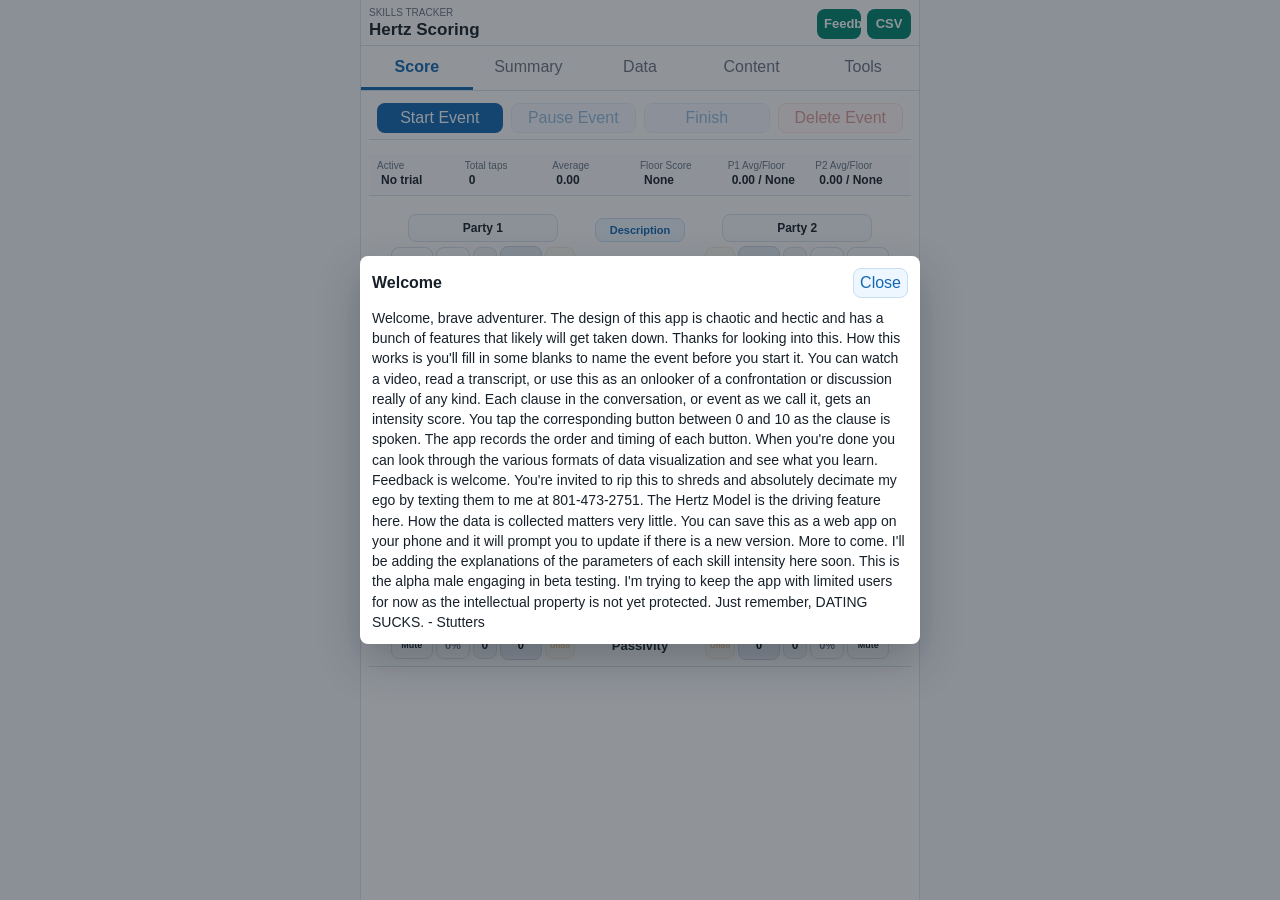
<file: index.html>
<!doctype html>
<html lang="en">
  <head>
    <meta charset="utf-8">
    <meta name="viewport" content="width=device-width, initial-scale=1">
    <title>!fThen Mobile</title>
    <meta name="theme-color" content="#1268b3">
    <meta name="apple-mobile-web-app-capable" content="yes">
    <meta name="apple-mobile-web-app-title" content="!fThen Mobile">
    <meta name="apple-mobile-web-app-status-bar-style" content="default">
    <link rel="manifest" href="manifest.webmanifest">
    <link rel="icon" href="icons/icon.svg" type="image/svg+xml">
    <link rel="apple-touch-icon" href="icons/ifthen-logo.png">
    <link rel="stylesheet" href="styles.css">
  </head>
  <body>
    <main class="app-shell">
      <header class="topbar">
        <div>
          <p class="eyebrow">Skills Tracker</p>
          <h1>Hertz Scoring</h1>
        </div>
        <div class="top-actions">
          <button class="icon-button" id="feedbackButton" type="button" aria-label="Email feedback" title="Send feedback">
            Feedback
          </button>
          <button class="icon-button" id="exportCsv" type="button" aria-label="Export event summaries to CSV" title="Export CSV">
            CSV
          </button>
        </div>
      </header>

      <nav class="tabs" aria-label="Dashboard views">
        <button class="tab active" data-tab="recorder" type="button">Score</button>
        <button class="tab" data-tab="summary" type="button">Summary</button>
        <button class="tab" data-tab="data" type="button">Data</button>
        <button class="tab" data-tab="content" type="button">Content</button>
        <button class="tab" data-tab="tools" type="button">Tools</button>
      </nav>

      <section class="dashboard" id="recorderPanel">
      <section class="trial-panel" aria-label="Event controls">
        <div class="trial-actions">
          <button class="primary" id="startTrial" type="button">Start Event</button>
          <button class="secondary" id="pauseTrial" type="button" disabled aria-label="Pause or resume event">⏸</button>
          <button class="secondary" id="endTrial" type="button" disabled>Finish</button>
          <button class="danger" id="deleteTrial" type="button" disabled>Delete Event</button>
        </div>
      </section>

      <section class="status-strip" aria-live="polite">
        <div>
          <span class="stat-label">Active</span>
          <strong id="activeTrialLabel">No trial</strong>
        </div>
        <div>
          <span class="stat-label">Total taps</span>
          <strong id="totalTaps">0</strong>
        </div>
        <div>
          <span class="stat-label">Average</span>
          <strong id="averageScore">0.00</strong>
        </div>
        <div>
          <span class="stat-label">Floor Score</span>
          <strong id="floorScore">None</strong>
        </div>
        <div>
          <span class="stat-label">P1 Avg/Floor</span>
          <strong id="partyOneScores">0.00 / None</strong>
        </div>
        <div>
          <span class="stat-label">P2 Avg/Floor</span>
          <strong id="partyTwoScores">0.00 / None</strong>
        </div>
      </section>

      <section class="recorder" aria-label="Skill buttons">
        <div class="party-headings">
          <div class="party-display" id="partyOneDisplay">Party 1</div>
          <button class="description-toggle" id="descriptionToggle" type="button">Description</button>
          <div class="party-display" id="partyTwoDisplay">Party 2</div>
        </div>
        <div id="descriptionBox" class="description-box hidden"></div>
        <div id="buttonStack" class="button-stack"></div>
      </section>
      </section>

      <section class="dashboard hidden" id="summaryPanel">
        <div class="filter-row">
          <label class="field compact">
            <span>Date range</span>
            <select id="dateFilter">
              <option value="all">All dates</option>
              <option value="7">Last 7 days</option>
              <option value="30">Last 30 days</option>
            </select>
          </label>
          <label class="field compact">
            <span>Button</span>
            <select id="buttonFilter">
              <option value="all">All buttons</option>
            </select>
          </label>
        </div>

        <div class="metric-grid">
          <div class="metric">
            <span>Events</span>
            <strong id="metricTrials">0</strong>
          </div>
          <div class="metric">
            <span>Nodes</span>
            <strong id="metricEvents">0</strong>
          </div>
          <div class="metric">
            <span>Average Score</span>
            <strong id="metricAverage">0.00</strong>
          </div>
          <div class="metric">
            <span>Floor Score</span>
            <strong id="metricFloor">None</strong>
          </div>
          <div class="metric">
            <span>P1 Avg/Floor</span>
            <strong id="metricPartyOneScores">0.00 / None</strong>
          </div>
          <div class="metric">
            <span>P2 Avg/Floor</span>
            <strong id="metricPartyTwoScores">0.00 / None</strong>
          </div>
          <div class="metric">
            <span>Mode</span>
            <strong id="metricMode">None</strong>
          </div>
          <div class="metric">
            <span>P1 Mode</span>
            <strong id="metricModeP1">None</strong>
          </div>
          <div class="metric">
            <span>P2 Mode</span>
            <strong id="metricModeP2">None</strong>
          </div>
          <div class="metric">
            <span>5 Mode</span>
            <strong id="metricCategoryMode">None</strong>
          </div>
          <div class="metric">
            <span>P1 5 Mode</span>
            <strong id="metricCategoryModeP1">None</strong>
          </div>
          <div class="metric">
            <span>P2 5 Mode</span>
            <strong id="metricCategoryModeP2">None</strong>
          </div>
        </div>

        <div class="chart-block">
          <h2>Skill Proportions</h2>
          <div id="pieChartRow" class="chart-row"></div>
        </div>

        <div class="chart-block">
          <h2>Totals By Skill</h2>
          <div id="barChartRow" class="chart-row"></div>
        </div>

        <div class="chart-block">
          <h2>5's Proportions</h2>
          <div id="categoryPieChartRow" class="chart-row"></div>
        </div>

        <div class="chart-block">
          <h2>5's Totals</h2>
          <div id="categoryBarChartRow" class="chart-row"></div>
        </div>

        <div class="chart-block">
          <h2>Interaction Analysis</h2>
          <div id="interactionAnalysis" class="analysis-grid"></div>
        </div>

        <div class="chart-block">
          <h2>5's Interaction Analysis</h2>
          <div id="categoryInteractionAnalysis" class="analysis-grid"></div>
        </div>

        <div class="chart-block">
          <h2>Event Average Trend</h2>
          <svg id="lineChart" class="line-chart" viewBox="0 0 360 160" role="img" aria-label="Average score over events"></svg>
        </div>

        <div class="chart-block">
          <h2>5's Trend</h2>
          <svg id="categoryLineChart" class="line-chart" viewBox="0 0 360 160" role="img" aria-label="5's average over events"></svg>
        </div>
      </section>

      <section class="dashboard hidden" id="dataPanel">
        <h2>Data Filters</h2>
        <div class="data-filter-grid">
          <label class="field compact">
            <span>Date range</span>
            <select id="dataDateFilter">
              <option value="all">All dates</option>
              <option value="7">Last 7 days</option>
              <option value="30">Last 30 days</option>
              <option value="90">Last 90 days</option>
            </select>
          </label>
          <label class="field compact">
            <span>Event tag</span>
            <select id="dataTagFilter">
              <option value="all">All tags</option>
            </select>
          </label>
          <label class="field compact">
            <span>Outcome</span>
            <select id="dataOutcomeFilter">
              <option value="all">All outcomes</option>
            </select>
          </label>
          <label class="field compact">
            <span>Party</span>
            <select id="dataPartyFilter">
              <option value="all">All parties</option>
            </select>
          </label>
          <label class="field compact">
            <span>Skill</span>
            <select id="dataSkillFilter">
              <option value="all">All skills</option>
            </select>
          </label>
          <label class="field compact">
            <span>5's</span>
            <select id="dataFiveFilter">
              <option value="all">All 5's</option>
            </select>
          </label>
          <label class="field compact">
            <span>Average</span>
            <select id="dataAverageFilter">
              <option value="all">Any average</option>
              <option value="low">Below 5</option>
              <option value="middle">5 to 7</option>
              <option value="high">Above 7</option>
            </select>
          </label>
          <label class="field compact">
            <span>Floor</span>
            <select id="dataFloorFilter">
              <option value="all">Any floor</option>
              <option value="passive">0 to 4.5</option>
              <option value="five">5 to 6</option>
              <option value="high">7 and up</option>
            </select>
          </label>
          <label class="field compact">
            <span>Peak</span>
            <select id="dataPeakFilter">
              <option value="all">Any peak</option>
              <option value="low">Below 5</option>
              <option value="medium">5 to 7.5</option>
              <option value="extreme">8 and up</option>
            </select>
          </label>
          <label class="field compact">
            <span>Video</span>
            <select id="dataVideoFilter">
              <option value="all">All events</option>
              <option value="with">With video</option>
              <option value="without">Without video</option>
            </select>
          </label>
        </div>
        <p class="data-filter-summary" id="dataFilterSummary">Showing all completed events.</p>
        <h2>Event History</h2>
        <div id="trialList" class="trial-list"></div>

        <h2>Whole-Data Views</h2>
        <div id="dataVizIdeas" class="idea-grid"></div>
        <div id="dataViewContent" class="data-view-content"></div>

        <h2>Layout Experiments</h2>
        <div id="layoutExperiments" class="experiment-grid"></div>

        <h2>Visualization Playground</h2>
        <div id="vizPlayground" class="experiment-grid"></div>

        <h2>Party Profiles</h2>
        <div class="filter-row">
          <label class="field compact">
            <span>Profile</span>
            <select id="profileSelect"></select>
          </label>
          <label class="field compact">
            <span>Compare A</span>
            <select id="compareA"></select>
          </label>
          <label class="field compact">
            <span>Compare B</span>
            <select id="compareB"></select>
          </label>
        </div>
        <div id="profileDashboard" class="profile-grid"></div>
        <div id="compareDashboard" class="profile-grid"></div>
      </section>

      <section class="dashboard hidden" id="creatorPanel">
        <h2>Creator Live Scoring</h2>
        <div class="filter-row">
          <label class="field compact">
            <span>Video URL</span>
            <input id="videoUrl" placeholder="Paste YouTube or video link">
          </label>
        </div>
        <div class="trial-actions">
          <button class="primary" id="saveVideoMeta" type="button">Attach Video</button>
          <button class="secondary" id="addRecommendedVideo" type="button">Add Recommended</button>
          <button class="secondary" id="openOverlay" type="button">Open Overlay</button>
          <button class="secondary" id="renderEmbed" type="button">Preview Video</button>
        </div>
        <div id="videoEmbed" class="video-embed"></div>
        <div class="overlay-stage">
          <div class="creator-hud">
            <div>
              <span>Nodes</span>
              <strong id="creatorNodes">0</strong>
            </div>
            <div>
              <span>Average</span>
              <strong id="creatorAverage">0.00</strong>
            </div>
            <div>
              <span>Peak</span>
              <strong id="creatorPeak">None</strong>
            </div>
            <div>
              <span>Mode</span>
              <strong id="creatorMode">None</strong>
            </div>
          </div>
          <div id="creatorTimeline" class="live-timeline"></div>
          <div class="creator-pies">
            <div class="mini-chart">
              <h3>Live Counts</h3>
              <div id="creatorBars" class="bar-chart"></div>
            </div>
            <div class="mini-chart">
              <h3>Live Pie</h3>
              <div class="pie-layout">
                <svg id="creatorPie" class="pie-chart" viewBox="0 0 180 180"></svg>
                <div id="creatorPieLegend" class="pie-legend"></div>
              </div>
            </div>
          </div>
        </div>
        <div class="chart-block">
          <h2>Recommended Videos</h2>
          <div id="recommendedVideos" class="trial-list"></div>
        </div>
        <div class="chart-block">
          <h2>Redundancy Review</h2>
          <div id="redundancyReview" class="analysis-grid"></div>
        </div>
      </section>

      <section class="dashboard hidden" id="contentPanel">
        <h2>Content</h2>
        <div class="help-card">
          <p>Recommend a video for future Hertz scoring prompts, examples, or training material.</p>
          <button class="primary" id="recommendVideoButton" type="button">Recommend Video</button>
        </div>
      </section>

      <section class="dashboard hidden" id="toolsPanel">
        <h2>App Tools</h2>
        <div class="metric-grid">
          <div class="metric">
            <span>App Version</span>
            <strong id="appVersion">0.2.0</strong>
          </div>
          <div class="metric">
            <span>Status</span>
            <strong id="connectionStatus">Checking</strong>
          </div>
          <div class="metric">
            <span>Last Saved</span>
            <strong id="lastSaved">Never</strong>
          </div>
        </div>

        <div class="chart-block">
          <h2>Backup & Restore</h2>
          <div class="tool-actions">
            <button class="primary" id="exportBackup" type="button">Export Backup</button>
            <label class="file-button">
              Import Backup
              <input id="importBackup" type="file" accept="application/json">
            </label>
            <button class="secondary" id="loadDemo" type="button">Load Demo Event</button>
            <button class="danger" id="clearData" type="button">Clear App Data</button>
          </div>
        </div>

        <div class="chart-block">
          <h2>First-Time Setup</h2>
          <div class="help-card">
            <p>Enter a client name, name the event, optionally attach tags, an outcome, and a video link, then tap the first skill button to auto-start scoring.</p>
            <p>Use Export Backup before deleting browser data or switching devices.</p>
          </div>
        </div>

        <div class="chart-block">
          <h2>Privacy</h2>
          <div class="help-card">
            <p>This MVP stores scoring data locally in this browser. It does not send event data to a central server unless you later add that feature.</p>
          </div>
        </div>

        <div class="chart-block">
          <h2>Install On iPhone</h2>
          <div class="help-card">
            <p>Open the hosted app in Safari, tap Share, then choose Add to Home Screen. Updates appear after you publish new files and the app detects a new service worker version.</p>
          </div>
        </div>

        <div class="chart-block">
          <h2>Reminder Notes</h2>
          <div id="reminderNotes" class="reminder-list"></div>
        </div>
      </section>

      <section class="dashboard hidden" id="sharedPanel">
        <h2>Shared Pool</h2>
        <p class="hint">Submit completed events manually. Admins can see who submitted each event.</p>
        <div id="sharedList" class="trial-list"></div>
      </section>
    </main>

    <div class="update-toast hidden" id="updateToast">
      <span>New version available</span>
      <button id="reloadApp" type="button">Update</button>
    </div>

    <div class="modal-backdrop hidden" id="welcomeModal">
      <section class="welcome-modal" role="dialog" aria-modal="true" aria-labelledby="welcomeTitle">
        <header>
          <h2 id="welcomeTitle">Welcome</h2>
          <button class="secondary" id="closeWelcome" type="button">Close</button>
        </header>
        <p>Welcome, brave adventurer. The design of this app is chaotic and hectic and has a bunch of features that likely will get taken down. Thanks for looking into this. How this works is you'll fill in some blanks to name the event before you start it. You can watch a video, read a transcript, or use this as an onlooker of a confrontation or discussion really of any kind. Each clause in the conversation, or event as we call it, gets an intensity score. You tap the corresponding button between 0 and 10 as the clause is spoken. The app records the order and timing of each button. When you're done you can look through the various formats of data visualization and see what you learn. Feedback is welcome. You're invited to rip this to shreds and absolutely decimate my ego by texting them to me at 801-473-2751. The Hertz Model is the driving feature here. How the data is collected matters very little. You can save this as a web app on your phone and it will prompt you to update if there is a new version. More to come. I'll be adding the explanations of the parameters of each skill intensity here soon. This is the alpha male engaging in beta testing. I'm trying to keep the app with limited users for now as the intellectual property is not yet protected. Just remember, DATING SUCKS. - Stutters</p>
      </section>
    </div>

    <div class="modal-backdrop hidden" id="setupModal">
      <section class="setup-modal" role="dialog" aria-modal="true" aria-labelledby="setupTitle">
        <header>
          <h2 id="setupTitle">Event Setup</h2>
        </header>
        <div class="setup-grid">
          <label class="field">
            <span>Your Name</span>
            <input id="clientName" autocomplete="name" placeholder="Enter your name">
          </label>
          <label class="field">
            <span>Event name</span>
            <input id="trialName" placeholder="Give the event a title">
          </label>
          <label class="field">
            <span>Party 1</span>
            <input id="participantOne" placeholder="Party 1" value="Party 1">
          </label>
          <label class="field">
            <span>Party 2</span>
            <input id="participantTwo" placeholder="Party 2" value="Party 2">
          </label>
          <label class="field">
            <span>Date</span>
            <input id="eventDate" type="date">
          </label>
          <label class="field">
            <span>Time</span>
            <input id="eventTime" type="time">
          </label>
          <label class="field">
            <span>Outcome</span>
            <select id="eventOutcome">
              <option value="">Select outcome</option>
              <option value="Resolved">Resolved</option>
              <option value="De-escalated">De-escalated</option>
              <option value="Unresolved">Unresolved</option>
              <option value="Escalated">Escalated</option>
              <option value="Paused">Paused</option>
              <option value="Intervention">Intervention</option>
            </select>
          </label>
          <label class="field">
            <span>Event tags</span>
            <button class="secondary" id="openTagPicker" type="button">Choose Tags</button>
          </label>
          <div class="selected-tags" id="selectedTags">No tags selected</div>
        </div>
        <button class="primary" id="setupNext" type="button" disabled>Next</button>
      </section>
    </div>

    <div class="modal-backdrop hidden" id="tagModal">
      <section class="tag-modal" role="dialog" aria-modal="true" aria-labelledby="tagModalTitle">
        <header>
          <h2 id="tagModalTitle">Event Tags</h2>
          <button class="secondary" id="closeTagModal" type="button">Close</button>
        </header>
        <div class="tag-grid" id="tagGrid"></div>
        <div class="trial-actions">
          <button class="primary" id="saveTags" type="button">Save Tags</button>
          <button class="secondary" id="finishFromTags" type="button">Finish Event</button>
        </div>
      </section>
    </div>

    <script src="app.js"></script>
  </body>
</html>
</file>
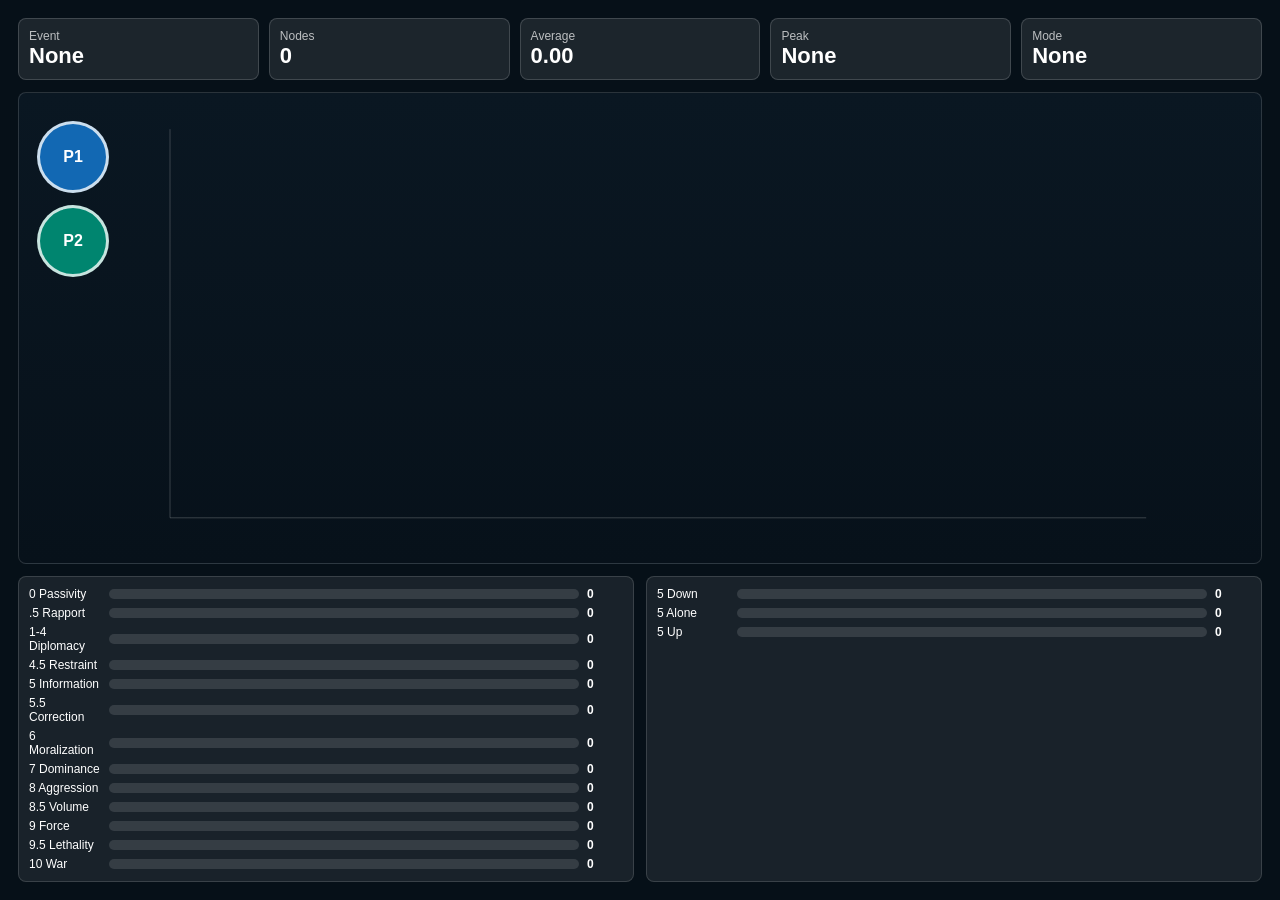
<file: overlay.html>
<!doctype html>
<html lang="en">
  <head>
    <meta charset="utf-8">
    <meta name="viewport" content="width=device-width, initial-scale=1">
    <title>!fThen Mobile Overlay</title>
    <style>
      * { box-sizing: border-box; }
      body {
        margin: 0;
        background: #061018;
        color: #fff;
        font-family: Arial, Helvetica, sans-serif;
        overflow: hidden;
      }
      .overlay {
        width: 100vw;
        height: 100vh;
        display: grid;
        grid-template-rows: auto 1fr auto;
        gap: 12px;
        padding: 18px;
      }
      .hud {
        display: grid;
        grid-template-columns: repeat(5, 1fr);
        gap: 10px;
      }
      .hud div {
        padding: 10px;
        background: rgba(255,255,255,0.09);
        border: 1px solid rgba(255,255,255,0.16);
        border-radius: 8px;
      }
      .hud span {
        display: block;
        color: rgba(255,255,255,0.7);
        font-size: 12px;
      }
      .hud strong { font-size: 22px; }
      .timeline {
        position: relative;
        overflow: hidden;
        border: 1px solid rgba(255,255,255,0.14);
        border-radius: 8px;
        background: linear-gradient(#0a1722, #07111a);
      }
      svg {
        display: block;
        width: 100%;
        height: 100%;
      }
      .avatar {
        position: absolute;
        left: 18px;
        width: 72px;
        height: 72px;
        display: grid;
        place-items: center;
        overflow: hidden;
        border: 3px solid rgba(255,255,255,0.78);
        border-radius: 50%;
        font-weight: 800;
      }
      .avatar.p1 { top: 28px; background: #1268b3; }
      .avatar.p2 { top: 112px; background: #00856f; }
      .avatar img {
        width: 100%;
        height: 100%;
        object-fit: cover;
      }
      .bottom {
        display: grid;
        grid-template-columns: 1fr 1fr;
        gap: 12px;
      }
      .panel {
        padding: 10px;
        background: rgba(255,255,255,0.08);
        border: 1px solid rgba(255,255,255,0.14);
        border-radius: 8px;
      }
      .bars {
        display: grid;
        gap: 5px;
      }
      .bar {
        display: grid;
        grid-template-columns: 72px 1fr 36px;
        gap: 8px;
        align-items: center;
        font-size: 12px;
      }
      .track {
        height: 10px;
        background: rgba(255,255,255,0.12);
        border-radius: 99px;
      }
      .fill {
        height: 100%;
        background: #4b9cd3;
        border-radius: 99px;
      }
    </style>
  </head>
  <body>
    <main class="overlay">
      <section class="hud">
        <div><span>Event</span><strong id="eventName">None</strong></div>
        <div><span>Nodes</span><strong id="nodes">0</strong></div>
        <div><span>Average</span><strong id="average">0.00</strong></div>
        <div><span>Peak</span><strong id="peak">None</strong></div>
        <div><span>Mode</span><strong id="mode">None</strong></div>
      </section>
      <section class="timeline">
        <div id="avatarOne" class="avatar p1">P1</div>
        <div id="avatarTwo" class="avatar p2">P2</div>
        <svg id="timeline" viewBox="0 0 1200 520"></svg>
      </section>
      <section class="bottom">
        <div class="panel"><div id="bars" class="bars"></div></div>
        <div class="panel"><div id="fiveBars" class="bars"></div></div>
      </section>
    </main>
    <script>
      const skills = [
        ["0", 0, "Passivity"], [".5", 0.5, "Rapport"], ["1-4", 2.5, "Diplomacy"],
        ["4.5", 4.5, "Restraint"], ["5", 5, "Information"], ["5.5", 5.5, "Correction"],
        ["6", 6, "Moralization"], ["7", 7, "Dominance"], ["8", 8, "Aggression"],
        ["8.5", 8.5, "Volume"], ["9", 9, "Force"], ["9.5", 9.5, "Lethality"], ["10", 10, "War"]
      ];
      function loadState() {
        try { return JSON.parse(localStorage.getItem("communicationSkillsTracker:v1")) || {}; }
        catch { return {}; }
      }
      function trialOf(state) {
        const active = state.trials?.find((trial) => trial.id === state.activeTrialId && !trial.endedAt);
        return active || (state.trials || []).filter((trial) => trial.endedAt).sort((a,b) => new Date(b.startedAt) - new Date(a.startedAt))[0];
      }
      function avg(events) {
        return events.length ? events.reduce((sum, event) => sum + event.numeric, 0) / events.length : 0;
      }
      function mode(events) {
        if (!events.length) return "None";
        const counts = {};
        events.forEach((event) => counts[event.value] = (counts[event.value] || 0) + 1);
        return Object.entries(counts).sort((a,b) => b[1] - a[1])[0][0];
      }
      function category(event) {
        if (event.numeric < 5) return "5 Down";
        if (event.numeric === 5) return "5 Alone";
        return "5 Up";
      }
      function renderBars(target, entries) {
        const max = Math.max(1, ...entries.map(([, count]) => count));
        target.innerHTML = entries.map(([label, count]) => `
          <div class="bar"><span>${label}</span><div class="track"><div class="fill" style="width:${count / max * 100}%"></div></div><strong>${count}</strong></div>
        `).join("");
      }
      function renderAvatar(el, name, fallback) {
        el.innerHTML = "";
        el.textContent = (name || fallback).slice(0, 2).toUpperCase();
      }
      function render() {
        const state = loadState();
        const trial = trialOf(state);
        const events = trial?.events || [];
        document.querySelector("#eventName").textContent = trial?.name || "None";
        document.querySelector("#nodes").textContent = events.length;
        document.querySelector("#average").textContent = avg(events).toFixed(2);
        document.querySelector("#peak").textContent = events.length ? Math.max(...events.map((event) => event.numeric)) : "None";
        document.querySelector("#mode").textContent = mode(events);
        renderAvatar(document.querySelector("#avatarOne"), trial?.participants?.participant1, "P1");
        renderAvatar(document.querySelector("#avatarTwo"), trial?.participants?.participant2, "P2");
        const svg = document.querySelector("#timeline");
        svg.innerHTML = '<path d="M80 470H1160M80 40V470" stroke="rgba(255,255,255,0.22)" fill="none"/>';
        events.slice(-24).forEach((event, index, list) => {
          const x = 110 + index * ((1040) / Math.max(1, list.length - 1));
          const y = 470 - (event.numeric / 10) * 430;
          const color = (event.participantKey || "participant1") === "participant2" ? "#00856f" : "#1268b3";
          svg.insertAdjacentHTML("beforeend", `<circle cx="${x}" cy="${y}" r="18" fill="${color}"/><text x="${x}" y="${y + 5}" text-anchor="middle" font-size="13" font-weight="800" fill="#fff">${event.value}</text>`);
        });
        const counts = Object.fromEntries(skills.map(([value]) => [value, 0]));
        events.forEach((event) => counts[event.value] += 1);
        renderBars(document.querySelector("#bars"), skills.map(([value,,label]) => [`${value} ${label}`, counts[value]]));
        const cats = { "5 Down": 0, "5 Alone": 0, "5 Up": 0 };
        events.forEach((event) => cats[category(event)] += 1);
        renderBars(document.querySelector("#fiveBars"), Object.entries(cats));
      }
      render();
      setInterval(render, 500);
    </script>
  </body>
</html>
</file>
<file: styles.css>
:root {
  color-scheme: light;
  --ink: #17202a;
  --muted: #687383;
  --line: #d9e1ea;
  --surface: #ffffff;
  --page: #f5f7fa;
  --accent: #1268b3;
  --accent-2: #00856f;
  --danger: #b42318;
  --warning: #c77700;
  --radius: 8px;
}

* {
  box-sizing: border-box;
}

body {
  margin: 0;
  background: var(--page);
  color: var(--ink);
  font-family: Arial, Helvetica, sans-serif;
}

button,
input,
select {
  font: inherit;
}

.app-shell {
  width: min(100%, 560px);
  min-height: 100vh;
  margin: 0 auto;
  background: var(--surface);
  border-left: 1px solid var(--line);
  border-right: 1px solid var(--line);
}

.topbar {
  position: sticky;
  top: 0;
  z-index: 10;
  display: flex;
  align-items: center;
  justify-content: space-between;
  gap: 12px;
  padding: 7px 8px 5px;
  background: rgba(255, 255, 255, 0.96);
  border-bottom: 1px solid var(--line);
}

.top-actions {
  display: flex;
  gap: 6px;
  align-items: center;
}

.eyebrow {
  margin: 0 0 2px;
  color: var(--muted);
  font-size: 10px;
  text-transform: uppercase;
}

h1,
h2 {
  margin: 0;
  letter-spacing: 0;
}

h1 {
  font-size: 17px;
}

h2 {
  font-size: 16px;
}

.trial-panel,
.status-strip,
.dashboard {
  padding: 6px 8px;
}

.trial-panel {
  display: grid;
  grid-template-columns: 1fr;
  gap: 5px;
  border-bottom: 1px solid var(--line);
}

.field {
  display: grid;
  gap: 3px;
  color: var(--muted);
  font-size: 13px;
}

.field input,
.field select {
  width: 100%;
  min-height: 30px;
  padding: 4px 7px;
  color: var(--ink);
  background: #fff;
  border: 1px solid var(--line);
  border-radius: var(--radius);
}

.compact {
  min-width: 0;
}

.filter-row {
  display: grid;
  grid-template-columns: 1fr 1fr 1fr;
  gap: 8px;
}

.data-filter-grid {
  display: grid;
  grid-template-columns: repeat(2, minmax(0, 1fr));
  gap: 8px;
  margin-bottom: 8px;
}

.data-filter-summary {
  margin: 0 0 12px;
  color: var(--muted);
  font-size: 13px;
}

.trial-actions {
  grid-column: 1 / -1;
  display: grid;
  grid-template-columns: repeat(4, 1fr);
  gap: 8px;
}

.selected-tags {
  grid-column: 1 / -1;
  min-height: 24px;
  padding: 5px 7px;
  color: var(--muted);
  background: #f7f9fb;
  border: 1px solid var(--line);
  border-radius: var(--radius);
  font-size: 12px;
}

button {
  min-height: 30px;
  border: 1px solid transparent;
  border-radius: var(--radius);
  cursor: pointer;
  touch-action: manipulation;
}

button:disabled {
  cursor: not-allowed;
  opacity: 0.45;
}

.primary {
  color: #fff;
  background: var(--accent);
}

.secondary {
  color: var(--accent);
  background: #eef6ff;
  border-color: #c8def3;
}

.danger {
  color: var(--danger);
  background: #fff0ee;
  border-color: #f2c4be;
}

.icon-button {
  width: 44px;
  min-height: 30px;
  color: #fff;
  background: var(--accent-2);
  font-size: 13px;
  font-weight: 700;
}

.status-strip {
  position: sticky;
  top: 39px;
  z-index: 9;
  display: grid;
  grid-template-columns: repeat(6, minmax(0, 1fr)) auto;
  align-items: center;
  gap: 8px;
  background: #fbfcfe;
  border-bottom: 1px solid var(--line);
}

.stat-label {
  display: block;
  color: var(--muted);
  font-size: 10px;
}

.status-strip strong {
  display: block;
  overflow: hidden;
  font-size: 12px;
  padding: 2px 4px;
  border-radius: 4px;
  text-overflow: ellipsis;
  white-space: nowrap;
}

.undo {
  min-height: 28px;
  padding: 0 10px;
  color: var(--warning);
  background: #fff7e8;
  border-color: #f1d3a3;
  font-weight: 700;
}

.recorder {
  padding: 4px 6px 6px;
  border-bottom: 1px solid var(--line);
}

.button-stack {
  display: grid;
  gap: 2px;
}

.party-headings {
  display: grid;
  grid-template-columns: minmax(132px, 1fr) minmax(52px, 0.42fr) minmax(132px, 1fr);
  align-items: end;
  justify-items: center;
  gap: 4px;
  margin-bottom: 4px;
}

.participant-field {
  gap: 2px;
  font-size: 11px;
  width: min(100%, 150px);
  text-align: center;
}

.participant-field input {
  min-height: 24px;
  padding: 3px 5px;
  font-size: 12px;
  text-align: center;
}

.party-display {
  width: min(100%, 150px);
  min-height: 28px;
  display: grid;
  place-items: center;
  padding: 5px 7px;
  color: var(--ink);
  background: #f7f9fb;
  border: 1px solid var(--line);
  border-radius: var(--radius);
  font-size: 12px;
  font-weight: 800;
  text-align: center;
}

.description-toggle {
  align-self: end;
  width: min(100%, 94px);
  min-height: 24px;
  padding: 2px 6px;
  color: var(--accent);
  background: #eef6ff;
  border-color: #c8def3;
  font-size: 11px;
  font-weight: 800;
}

.description-box {
  width: min(100%, 360px);
  max-height: 140px;
  margin: 4px auto 6px;
  overflow-y: auto;
  padding: 8px;
  background: #fff;
  border: 1px solid var(--line);
  border-radius: var(--radius);
  box-shadow: 0 8px 24px rgba(23, 32, 42, 0.12);
  font-size: 12px;
}

.description-box p {
  margin: 0 0 6px;
}

.skill-row {
  display: grid;
  grid-template-columns: minmax(132px, 1fr) minmax(52px, 0.42fr) minmax(132px, 1fr);
  align-items: center;
  justify-items: center;
  gap: 4px;
}

.skill-label {
  overflow-wrap: anywhere;
  color: var(--ink);
  font-size: clamp(10px, 2.7vw, 13px);
  font-weight: 700;
  text-align: center;
}

.participant-controls {
  display: grid;
  grid-template-columns: 42px 34px 24px 42px 30px;
  align-items: center;
  justify-content: center;
  gap: 3px;
  width: 100%;
}

.participant-controls.mirror {
  grid-template-columns: 30px 42px 24px 34px 42px;
}

.skill-button {
  width: 42px;
  height: 30px;
  min-height: 30px;
  color: #111827;
  background: #e8edf3;
  border-color: #ccd6e1;
  font-weight: 800;
  font-size: 11px;
}

.skill-undo {
  width: 30px;
  min-height: 28px;
  padding: 0;
  color: var(--warning);
  background: #fff7e8;
  border-color: #f1d3a3;
  font-size: 8px;
  font-weight: 800;
}

.skill-button.active {
  box-shadow: inset 0 0 0 2px rgba(0, 0, 0, 0.16);
}

.counter {
  display: grid;
  place-items: center;
  height: 28px;
  color: var(--ink);
  background: #f4f6f8;
  border: 1px solid var(--line);
  border-radius: var(--radius);
  font-weight: 800;
  font-size: 12px;
}

.percentage {
  display: grid;
  place-items: center;
  height: 28px;
  color: var(--muted);
  background: #fff;
  border: 1px solid var(--line);
  border-radius: var(--radius);
  font-size: 11px;
  font-weight: 800;
}

.percentage-label {
  display: grid;
  place-items: center;
  min-width: 0;
  height: 28px;
  color: var(--ink);
  background: #fff;
  border: 1px solid var(--line);
  border-radius: var(--radius);
  font-size: 9px;
  font-weight: 800;
  overflow: hidden;
  text-overflow: ellipsis;
  white-space: nowrap;
}

.percent-mute {
  background: #fff;
}

.percent-mild {
  background: #d9ecff;
}

.percent-moderate {
  background: #ccebd8;
}

.percent-major {
  background: #fff1a8;
}

.percent-massive {
  background: #ffd2a6;
}

.percent-monochrome {
  background: #f8b4ac;
}

.tabs {
  display: grid;
  grid-template-columns: repeat(5, 1fr);
  border-bottom: 1px solid var(--line);
}

.video-embed {
  width: 100%;
  background: #f7f9fb;
  border: 1px solid var(--line);
  border-radius: var(--radius);
}

.video-embed iframe {
  display: block;
  width: 100%;
  aspect-ratio: 16 / 9;
  border: 0;
}

.overlay-stage {
  display: grid;
  gap: 10px;
  padding: 10px;
  background: #101820;
  border-radius: var(--radius);
}

.creator-hud {
  display: grid;
  grid-template-columns: repeat(4, 1fr);
  gap: 8px;
  color: #fff;
}

.creator-hud div {
  padding: 8px;
  background: rgba(255, 255, 255, 0.08);
  border: 1px solid rgba(255, 255, 255, 0.12);
  border-radius: var(--radius);
}

.creator-hud span {
  display: block;
  color: rgba(255, 255, 255, 0.68);
  font-size: 11px;
}

.creator-hud strong {
  font-size: 16px;
}

.live-timeline {
  position: relative;
  min-height: 270px;
  overflow-x: auto;
  overflow-y: hidden;
  background: #061018;
  border: 1px solid rgba(255, 255, 255, 0.12);
  border-radius: var(--radius);
}

.creator-svg {
  display: block;
  height: 270px;
  min-width: 100%;
}

.creator-avatar {
  position: sticky;
  left: 8px;
  z-index: 2;
  width: 42px;
  height: 42px;
  display: grid;
  place-items: center;
  overflow: hidden;
  color: #fff;
  background: #1268b3;
  border: 2px solid rgba(255, 255, 255, 0.7);
  border-radius: 50%;
  font-size: 12px;
  font-weight: 800;
}

.creator-avatar.p1 {
  top: 32px;
}

.creator-avatar.p2 {
  top: 88px;
  background: #00856f;
}

.creator-avatar img {
  width: 100%;
  height: 100%;
  object-fit: cover;
}

.creator-pies {
  display: grid;
  grid-template-columns: 1fr 1fr;
  gap: 10px;
}

.tab {
  min-height: 44px;
  color: var(--muted);
  background: #fff;
  border: 0;
  border-radius: 0;
  border-bottom: 3px solid transparent;
}

.tab.active {
  color: var(--accent);
  border-bottom-color: var(--accent);
  font-weight: 800;
}

.dashboard {
  display: grid;
  gap: 14px;
}

.hidden {
  display: none !important;
}

.metric-grid {
  display: grid;
  grid-template-columns: repeat(5, 1fr);
  gap: 8px;
}

.metric {
  display: grid;
  gap: 4px;
  padding: 10px;
  background: #f7f9fb;
  border: 1px solid var(--line);
  border-radius: var(--radius);
}

.metric span {
  color: var(--muted);
  font-size: 12px;
}

.metric strong {
  overflow-wrap: anywhere;
  font-size: 17px;
}

.chart-block {
  display: grid;
  gap: 10px;
}

.chart-row {
  display: grid;
  grid-template-columns: repeat(3, minmax(176px, 1fr));
  gap: 10px;
  overflow-x: auto;
  padding-bottom: 2px;
}

.mini-chart {
  display: grid;
  gap: 8px;
  min-width: 176px;
  padding: 8px;
  background: #f7f9fb;
  border: 1px solid var(--line);
  border-radius: var(--radius);
}

.mini-chart h3 {
  margin: 0;
  font-size: 13px;
}

.bar-chart {
  display: grid;
  gap: 5px;
}

.bar-row {
  display: grid;
  grid-template-columns: 70px 1fr 28px;
  align-items: center;
  gap: 5px;
  font-size: 11px;
}

.bar-track {
  height: 14px;
  overflow: hidden;
  background: #edf1f5;
  border-radius: 999px;
}

.bar-fill {
  height: 100%;
  min-width: 2px;
  background: var(--accent);
  border-radius: 999px;
}

.line-chart {
  width: 100%;
  min-height: 160px;
  background: #f7f9fb;
  border: 1px solid var(--line);
  border-radius: var(--radius);
}

.pie-layout {
  display: grid;
  grid-template-columns: 1fr;
  align-items: center;
  gap: 8px;
}

.pie-chart {
  width: 90px;
  height: 90px;
}

.pie-legend {
  display: grid;
  grid-template-columns: repeat(2, minmax(0, 1fr));
  gap: 4px;
  font-size: 10px;
  order: -1;
}

.legend-item {
  display: grid;
  grid-template-columns: 10px 1fr auto;
  align-items: center;
  gap: 6px;
}

.legend-swatch {
  width: 10px;
  height: 10px;
  border-radius: 2px;
}

.trial-list {
  display: grid;
  gap: 10px;
}

.idea-grid {
  display: grid;
  grid-template-columns: repeat(2, minmax(0, 1fr));
  gap: 8px;
  margin-bottom: 14px;
}

.idea-card {
  display: block;
  padding: 9px;
  color: var(--ink);
  text-align: left;
  background: #fff;
  border: 1px solid var(--line);
  border-radius: var(--radius);
}

.idea-card.active {
  color: #fff;
  background: var(--ink);
  border-color: var(--ink);
}

.idea-card span {
  display: block;
  font-size: 12px;
  font-weight: 800;
}

.data-view-content {
  max-height: 320px;
  margin-bottom: 14px;
  overflow: auto;
  border: 1px solid var(--line);
  border-radius: var(--radius);
}

.experiment-grid {
  display: grid;
  grid-template-columns: repeat(2, minmax(0, 1fr));
  gap: 8px;
  margin-bottom: 14px;
}

.experiment-card {
  display: grid;
  gap: 8px;
  min-height: 142px;
  padding: 9px;
  overflow: hidden;
  background: #fff;
  border: 1px solid var(--line);
  border-radius: var(--radius);
}

.experiment-card h3 {
  margin: 0;
  font-size: 13px;
}

.mini-svg {
  width: 100%;
  height: 132px;
  display: block;
}

.profile-spider {
  width: 100%;
  min-height: 220px;
  display: block;
}

.profile-spider text {
  fill: var(--muted);
  font-size: 10px;
  font-weight: 800;
}

.mock-chips,
.mock-metrics,
.mock-swipe,
.mock-pins {
  display: flex;
  flex-wrap: wrap;
  gap: 6px;
}

.mock-chips span,
.mock-swipe span,
.mock-pins strong {
  padding: 5px 7px;
  background: #e9f1f8;
  border-radius: var(--radius);
  font-size: 11px;
}

.mock-metrics span {
  flex: 1 1 45%;
  display: grid;
  gap: 2px;
  padding: 7px;
  background: #f7f9fb;
  border: 1px solid var(--line);
  border-radius: var(--radius);
}

.mock-metrics em {
  color: var(--muted);
  font-size: 10px;
  font-style: normal;
}

.mock-metrics strong {
  font-size: 14px;
}

.mock-sticky,
.mock-toggle,
.mock-search,
.mock-report,
.mock-sheet {
  padding: 8px;
  background: #f7f9fb;
  border: 1px solid var(--line);
  border-radius: var(--radius);
  font-size: 12px;
}

.mock-sticky {
  position: sticky;
  top: 0;
  display: grid;
  grid-template-columns: repeat(4, 1fr);
  gap: 4px;
}

.mock-sticky span {
  padding: 4px;
  text-align: center;
  background: #fff;
  border-radius: var(--radius);
}

.mock-toggle {
  display: flex;
  gap: 6px;
}

.mock-toggle span,
.mock-toggle strong {
  flex: 1;
  padding: 6px;
  text-align: center;
  border-radius: var(--radius);
}

.mock-toggle strong {
  color: #fff;
  background: var(--ink);
}

.mock-phone {
  position: relative;
  min-height: 118px;
  overflow: hidden;
  background: #e9f1f8;
  border-radius: var(--radius);
}

.mock-content {
  height: 76px;
  margin: 8px;
  background: repeating-linear-gradient(#fff, #fff 12px, #e8edf3 13px);
  border-radius: var(--radius);
}

.mock-sheet {
  position: absolute;
  left: 8px;
  right: 8px;
  bottom: 8px;
}

.mock-split {
  display: grid;
  grid-template-columns: 1fr 1.5fr;
  gap: 6px;
}

.mock-split div {
  min-height: 82px;
  padding: 8px;
  background: #f7f9fb;
  border: 1px solid var(--line);
  border-radius: var(--radius);
  font-size: 12px;
}

.mock-list {
  margin: 0;
  padding-left: 18px;
  font-size: 12px;
}

.mock-bars {
  display: grid;
  gap: 5px;
}

.mock-bars span {
  display: grid;
  grid-template-columns: 36px 1fr 22px;
  align-items: center;
  gap: 5px;
  font-size: 10px;
}

.mock-bars i {
  height: 8px;
  background: var(--accent);
  border-radius: 99px;
}

.mock-stack,
.mock-tree {
  display: flex;
  min-height: 42px;
  overflow: hidden;
  border-radius: var(--radius);
}

.mock-tree {
  min-height: 104px;
  flex-wrap: wrap;
}

.mock-tree span {
  display: grid;
  min-width: 42px;
  place-items: center;
  color: #fff;
  font-size: 10px;
  font-weight: 800;
}

.mock-heat,
.mock-matrix,
.mock-calendar,
.mock-small {
  display: grid;
  gap: 4px;
}

.mock-heat,
.mock-matrix {
  grid-template-columns: repeat(3, 1fr);
}

.mock-heat span,
.mock-matrix span {
  display: grid;
  gap: 2px;
  min-height: 42px;
  place-items: center;
  background: #1268b3;
  color: #fff;
  border-radius: var(--radius);
  font-size: 10px;
  text-align: center;
}

.mock-calendar {
  grid-template-columns: repeat(7, 1fr);
}

.mock-calendar span {
  aspect-ratio: 1;
  background: #1268b3;
  border-radius: 3px;
}

.mock-sankey {
  display: grid;
  grid-template-columns: auto 1fr auto 1fr auto;
  align-items: center;
  gap: 5px;
  font-size: 11px;
}

.mock-sankey i {
  height: 18px;
  background: linear-gradient(90deg, #8ab17d, #e76f51);
  border-radius: 99px;
}

.mock-sankey strong {
  grid-column: 1 / -1;
  color: var(--muted);
}

.mock-timeline {
  position: relative;
  height: 120px;
  overflow: hidden;
  background: #f7f9fb;
  border-radius: var(--radius);
}

.mock-timeline span {
  position: relative;
  display: inline-grid;
  width: 24px;
  height: 24px;
  margin: 4px;
  place-items: center;
  background: #fff;
  border: 1px solid var(--line);
  border-radius: 50%;
  font-size: 10px;
}

.mock-funnel {
  display: grid;
  justify-items: center;
  gap: 5px;
}

.mock-funnel span {
  padding: 6px;
  color: #fff;
  text-align: center;
  background: var(--accent);
  border-radius: var(--radius);
  font-size: 11px;
}

.mock-small {
  grid-template-columns: repeat(2, 1fr);
}

.mock-small div {
  min-width: 0;
  padding: 4px;
  background: #f7f9fb;
  border-radius: var(--radius);
}

.mock-small strong {
  display: block;
  overflow: hidden;
  font-size: 10px;
  text-overflow: ellipsis;
  white-space: nowrap;
}

.mock-small .mini-svg {
  height: 52px;
}

.trial-card {
  display: grid;
  gap: 8px;
  padding: 10px;
  background: #fff;
  border: 1px solid var(--line);
  border-radius: var(--radius);
}

.trial-card header {
  display: flex;
  justify-content: space-between;
  gap: 10px;
}

.trial-card h3 {
  margin: 0;
  font-size: 15px;
}

.trial-card p {
  margin: 0;
  color: var(--muted);
  font-size: 13px;
}

.trial-card .card-actions {
  display: grid;
  grid-template-columns: 1fr 1fr;
  gap: 8px;
}

.event-summary {
  border: 1px solid var(--line);
  border-radius: var(--radius);
  background: #f7f9fb;
}

.event-summary summary {
  cursor: pointer;
  padding: 8px;
  color: var(--accent);
  font-size: 13px;
  font-weight: 800;
}

.event-summary-body {
  padding: 0 8px 8px;
}

.event-summary-body h4 {
  margin: 10px 0 4px;
  font-size: 13px;
}

.report-card {
  display: grid;
  grid-template-columns: repeat(2, minmax(0, 1fr));
  gap: 6px;
  margin-bottom: 8px;
}

.report-item {
  display: grid;
  gap: 2px;
  padding: 7px;
  background: #fff;
  border: 1px solid var(--line);
  border-radius: var(--radius);
}

.report-item span {
  color: var(--muted);
  font-size: 10px;
}

.report-item strong {
  overflow-wrap: anywhere;
  font-size: 12px;
}

.heatmap-wrap {
  width: 100%;
  overflow-x: auto;
  padding-bottom: 4px;
}

.heatmap-table {
  min-width: 560px;
  width: 100%;
  border-collapse: collapse;
  font-size: 10px;
}

.heatmap-table th,
.heatmap-table td {
  min-width: 34px;
  padding: 5px;
  border: 1px solid var(--line);
  text-align: center;
}

.heatmap-table th {
  background: #fff;
  color: var(--muted);
  font-weight: 800;
}

.sequence-chart {
  width: 760px;
  min-height: 150px;
  background: #f7f9fb;
  border: 1px solid var(--line);
  border-radius: var(--radius);
}

.timeline-scroll {
  width: 100%;
  overflow-x: auto;
}

.score-low {
  background: rgba(0, 133, 111, 0.5);
  color: #06251f;
}

.score-high {
  background: rgba(180, 35, 24, 0.5);
  color: #2f0704;
}

.sequence-legend {
  display: flex;
  gap: 12px;
  color: var(--muted);
  font-size: 12px;
}

.sequence-legend span::before {
  content: "";
  display: inline-block;
  width: 9px;
  height: 9px;
  margin-right: 5px;
  border-radius: 50%;
  background: var(--dot);
}

.analysis-grid {
  display: grid;
  grid-template-columns: repeat(2, minmax(0, 1fr));
  gap: 10px;
}

.analysis-card {
  display: grid;
  gap: 8px;
  min-width: 0;
  padding: 9px;
  background: #f7f9fb;
  border: 1px solid var(--line);
  border-radius: var(--radius);
}

.analysis-card h3 {
  margin: 0;
  font-size: 13px;
}

.analysis-card p {
  margin: 0;
  color: var(--muted);
  font-size: 12px;
}

.analysis-table {
  width: 100%;
  border-collapse: collapse;
  font-size: 11px;
}

.analysis-table th,
.analysis-table td {
  padding: 5px 3px;
  border-top: 1px solid var(--line);
  text-align: left;
  vertical-align: top;
}

.analysis-table th {
  color: var(--muted);
  font-weight: 700;
}

.analysis-table td:last-child,
.analysis-table th:last-child {
  text-align: right;
}

.score-list {
  display: grid;
  gap: 5px;
  font-size: 12px;
}

.score-row {
  display: flex;
  justify-content: space-between;
  gap: 8px;
  padding-top: 5px;
  border-top: 1px solid var(--line);
}

.score-row strong {
  white-space: nowrap;
}

.profile-grid {
  display: grid;
  gap: 10px;
}

.profile-summary {
  display: grid;
  grid-template-columns: repeat(4, 1fr);
  gap: 8px;
}

.comparison-row {
  display: grid;
  grid-template-columns: repeat(2, minmax(0, 1fr));
  gap: 10px;
}

.comparison-panel {
  display: grid;
  gap: 8px;
  min-width: 0;
  padding: 9px;
  background: #f7f9fb;
  border: 1px solid var(--line);
  border-radius: var(--radius);
}

.comparison-panel h3 {
  margin: 0;
  font-size: 13px;
}

.tool-actions {
  display: grid;
  grid-template-columns: repeat(4, 1fr);
  gap: 8px;
}

.file-button {
  min-height: 30px;
  display: grid;
  place-items: center;
  color: var(--accent);
  background: #eef6ff;
  border: 1px solid #c8def3;
  border-radius: var(--radius);
  font-size: 13px;
  font-weight: 800;
  cursor: pointer;
}

.file-button input {
  display: none;
}

.help-card,
.reminder-list {
  display: grid;
  gap: 8px;
  padding: 10px;
  background: #f7f9fb;
  border: 1px solid var(--line);
  border-radius: var(--radius);
}

.help-card p,
.reminder-list p {
  margin: 0;
  color: var(--ink);
  font-size: 13px;
  line-height: 1.35;
}

.hint,
.empty {
  margin: 0;
  color: var(--muted);
  font-size: 14px;
}

.update-toast {
  position: fixed;
  right: 12px;
  bottom: 12px;
  z-index: 50;
  display: flex;
  align-items: center;
  gap: 10px;
  padding: 10px;
  color: #fff;
  background: #17202a;
  border-radius: var(--radius);
  box-shadow: 0 12px 28px rgba(23, 32, 42, 0.24);
  font-size: 13px;
}

.update-toast button {
  min-height: 30px;
  color: #fff;
  background: var(--accent);
  border-color: rgba(255, 255, 255, 0.2);
  font-weight: 800;
}

.modal-backdrop {
  position: fixed;
  inset: 0;
  z-index: 60;
  display: grid;
  place-items: center;
  padding: 14px;
  background: rgba(23, 32, 42, 0.48);
}

.tag-modal,
.welcome-modal,
.setup-modal {
  width: min(100%, 560px);
  max-height: 86vh;
  display: grid;
  gap: 10px;
  overflow: hidden;
  padding: 12px;
  background: #fff;
  border-radius: var(--radius);
  box-shadow: 0 18px 42px rgba(23, 32, 42, 0.28);
}

.tag-modal header,
.welcome-modal header,
.setup-modal header {
  display: flex;
  align-items: center;
  justify-content: space-between;
  gap: 10px;
}

.setup-grid {
  display: grid;
  grid-template-columns: repeat(2, minmax(0, 1fr));
  gap: 8px;
  overflow: auto;
}

.welcome-modal p {
  max-height: 62vh;
  margin: 0;
  overflow: auto;
  color: var(--ink);
  font-size: 14px;
  line-height: 1.45;
}

.tag-grid {
  display: grid;
  grid-template-columns: repeat(3, minmax(0, 1fr));
  gap: 6px;
  overflow-y: auto;
  padding-right: 2px;
}

.tag-option {
  display: flex;
  align-items: center;
  gap: 5px;
  min-width: 0;
  padding: 6px;
  background: #f7f9fb;
  border: 1px solid var(--line);
  border-radius: var(--radius);
  font-size: 11px;
}

.tag-option span {
  overflow-wrap: anywhere;
}

@media (max-width: 390px) {
  .status-strip {
    grid-template-columns: repeat(2, minmax(0, 1fr));
  }

  .undo {
    grid-column: span 2;
  }

  .pie-layout {
    grid-template-columns: 1fr;
  }

  .metric-grid {
    grid-template-columns: repeat(2, 1fr);
  }

  .analysis-grid {
    grid-template-columns: 1fr;
  }

  .profile-summary,
  .comparison-row {
    grid-template-columns: 1fr;
  }

  .tag-grid {
    grid-template-columns: repeat(2, minmax(0, 1fr));
  }
}
</file>
